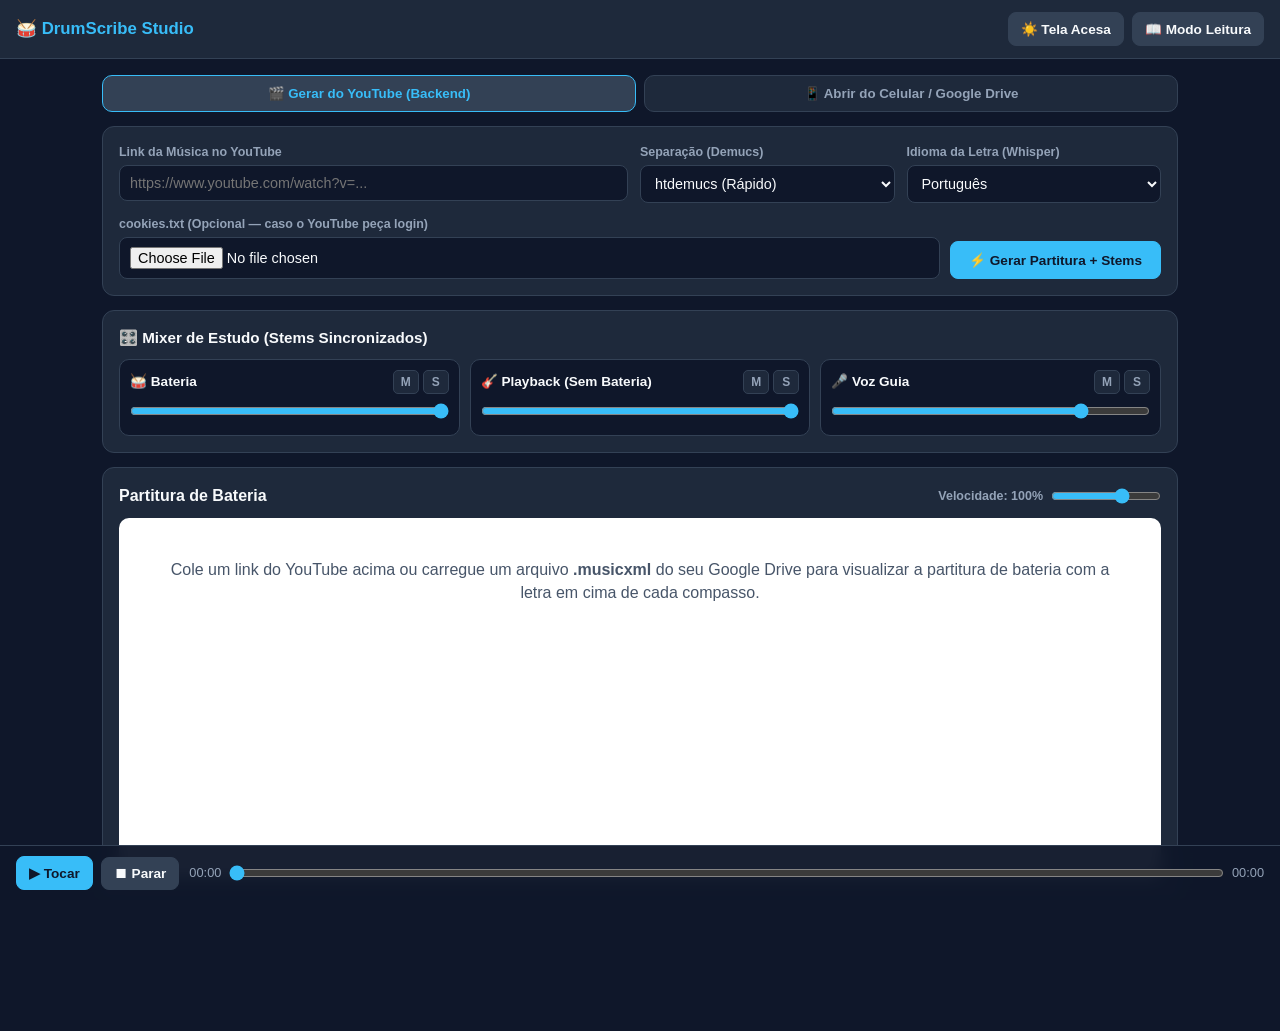
<file: static/index.html>
<!DOCTYPE html>
<html lang="pt-BR">
<head>
  <meta charset="UTF-8" />
  <meta name="viewport" content="width=device-width, initial-scale=1.0, maximum-scale=1.0, user-scalable=no" />
  <title>DrumScribe Studio — Partituras de Bateria &amp; Stems</title>
  <script src="../vendor/alphatab/alphaTab.min.js"></script>
  <style>
    :root {
      --bg: #0f172a;
      --surface: #1e293b;
      --surface-2: #334155;
      --primary: #38bdf8;
      --primary-hover: #0284c7;
      --accent: #22c55e;
      --danger: #ef4444;
      --warn: #f59e0b;
      --text: #f8fafc;
      --muted: #94a3b8;
      --border: #334155;
    }

    * { box-sizing: border-box; margin: 0; padding: 0; }
    body {
      font-family: -apple-system, BlinkMacSystemFont, "Segoe UI", Roboto, sans-serif;
      background: var(--bg);
      color: var(--text);
      line-height: 1.45;
      padding-bottom: 120px;
    }

    header {
      background: var(--surface);
      border-bottom: 1px solid var(--border);
      padding: 12px 16px;
      display: flex;
      justify-content: space-between;
      align-items: center;
      position: sticky;
      top: 0;
      z-index: 40;
    }

    .brand {
      font-weight: 700;
      font-size: 1.05rem;
      display: flex;
      align-items: center;
      gap: 8px;
      color: var(--primary);
    }

    .header-actions {
      display: flex;
      gap: 8px;
    }

    .btn {
      background: var(--surface-2);
      color: var(--text);
      border: 1px solid var(--border);
      padding: 8px 12px;
      border-radius: 8px;
      font-size: 0.85rem;
      font-weight: 600;
      cursor: pointer;
      display: inline-flex;
      align-items: center;
      gap: 6px;
      transition: 0.15s;
    }
    .btn:hover { filter: brightness(1.1); }
    .btn:disabled { opacity: 0.5; cursor: not-allowed; }
    .btn-primary { background: var(--primary); color: #0f172a; border-color: var(--primary); }
    .btn-accent { background: var(--accent); color: #052e16; border-color: var(--accent); }
    .btn-active { background: var(--warn); color: #0f172a; border-color: var(--warn); }

    .container {
      max-width: 1100px;
      margin: 16px auto;
      padding: 0 12px;
    }

    .tabs {
      display: flex;
      gap: 8px;
      margin-bottom: 14px;
    }
    .tab-btn {
      flex: 1;
      padding: 10px;
      background: var(--surface);
      border: 1px solid var(--border);
      color: var(--muted);
      border-radius: 10px;
      font-weight: 600;
      cursor: pointer;
      text-align: center;
    }
    .tab-btn.active {
      background: var(--surface-2);
      color: var(--primary);
      border-color: var(--primary);
    }

    .card {
      background: var(--surface);
      border: 1px solid var(--border);
      border-radius: 12px;
      padding: 16px;
      margin-bottom: 14px;
    }

    .grid-form {
      display: grid;
      grid-template-columns: 1fr;
      gap: 12px;
    }
    @media (min-width: 700px) {
      .grid-form { grid-template-columns: 2fr 1fr 1fr; }
    }

    label {
      display: block;
      font-size: 0.78rem;
      color: var(--muted);
      margin-bottom: 4px;
      font-weight: 600;
    }

    input[type="text"], select, input[type="file"] {
      width: 100%;
      background: var(--bg);
      color: var(--text);
      border: 1px solid var(--border);
      border-radius: 8px;
      padding: 9px 10px;
      font-size: 0.9rem;
    }

    .progress-wrap {
      margin-top: 14px;
      display: none;
    }
    .progress-bar-bg {
      width: 100%;
      height: 10px;
      background: var(--bg);
      border-radius: 999px;
      overflow: hidden;
      margin: 6px 0;
    }
    .progress-bar-fill {
      height: 100%;
      width: 0%;
      background: linear-gradient(90deg, var(--primary), var(--accent));
      transition: width 0.4s ease;
    }

    /* Mixer Multifaixas */
    .mixer-grid {
      display: grid;
      grid-template-columns: repeat(auto-fit, minmax(210px, 1fr));
      gap: 10px;
      margin-top: 10px;
    }
    .channel-strip {
      background: var(--bg);
      border: 1px solid var(--border);
      border-radius: 10px;
      padding: 10px;
    }
    .channel-header {
      display: flex;
      justify-content: space-between;
      align-items: center;
      margin-bottom: 8px;
      font-size: 0.85rem;
      font-weight: 600;
    }
    .ms-btns { display: flex; gap: 4px; }
    .ms-btn {
      width: 26px; height: 24px;
      border-radius: 5px;
      border: 1px solid var(--border);
      background: var(--surface);
      color: var(--muted);
      font-size: 0.75rem;
      font-weight: 700;
      cursor: pointer;
    }
    .ms-btn.mute.active { background: var(--danger); color: #fff; border-color: var(--danger); }
    .ms-btn.solo.active { background: var(--warn); color: #000; border-color: var(--warn); }

    input[type="range"] {
      width: 100%;
      accent-color: var(--primary);
    }

    /* Área da Partitura AlphaTab */
    .score-toolbar {
      display: flex;
      flex-wrap: wrap;
      justify-content: space-between;
      align-items: center;
      gap: 8px;
      margin-bottom: 10px;
    }
    #alphaTabContainer {
      background: #ffffff;
      color: #000000;
      border-radius: 10px;
      padding: 10px;
      min-height: 360px;
      overflow-x: auto;
    }

    body.reading-mode header,
    body.reading-mode .setup-section {
      display: none !important;
    }
    body.reading-mode .container {
      max-width: 100%;
      margin: 0;
      padding: 4px;
    }

    /* Barra Fixa de Transporte (Player) */
    .transport-bar {
      position: fixed;
      bottom: 0; left: 0; right: 0;
      background: rgba(15, 23, 42, 0.96);
      backdrop-filter: blur(8px);
      border-top: 1px solid var(--border);
      padding: 10px 16px;
      display: flex;
      flex-wrap: wrap;
      align-items: center;
      justify-content: space-between;
      gap: 10px;
      z-index: 50;
    }
    .transport-controls {
      display: flex;
      align-items: center;
      gap: 8px;
    }
    .timeline-box {
      flex: 1;
      min-width: 180px;
      display: flex;
      align-items: center;
      gap: 8px;
      font-size: 0.8rem;
      color: var(--muted);
    }
    .hidden { display: none !important; }
  </style>
</head>
<body>

<header>
  <div class="brand">🥁 DrumScribe Studio</div>
  <div class="header-actions">
    <button id="wakeLockBtn" class="btn" title="Impede a tela do celular de apagar">☀️ Tela Acesa</button>
    <button id="readingModeBtn" class="btn">📖 Modo Leitura</button>
  </div>
</header>

<div class="container">
  <div class="setup-section">
    <div class="tabs">
      <button class="tab-btn active" data-tab="youtubeTab">🎬 Gerar do YouTube (Backend)</button>
      <button class="tab-btn" data-tab="localTab">📱 Abrir do Celular / Google Drive</button>
    </div>

    <!-- ABA 1: YOUTUBE + BACKEND -->
    <div id="youtubeTab" class="card">
      <div class="grid-form">
        <div>
          <label for="ytUrl">Link da Música no YouTube</label>
          <input type="text" id="ytUrl" placeholder="https://www.youtube.com/watch?v=..." />
        </div>
        <div>
          <label for="demucsModel">Separação (Demucs)</label>
          <select id="demucsModel">
            <option value="htdemucs" selected>htdemucs (Rápido)</option>
            <option value="htdemucs_ft">htdemucs_ft (Alta Precisão)</option>
          </select>
        </div>
        <div>
          <label for="whisperLang">Idioma da Letra (Whisper)</label>
          <select id="whisperLang">
            <option value="pt" selected>Português</option>
            <option value="en">Inglês</option>
            <option value="es">Espanhol</option>
            <option value="auto">Detectar Automaticamente</option>
          </select>
        </div>
      </div>

      <div style="display:flex; flex-wrap:wrap; gap:10px; align-items:flex-end; margin-top:12px;">
        <div style="flex:1; min-width:200px;">
          <label for="cookiesFile">cookies.txt (Opcional — caso o YouTube peça login)</label>
          <input type="file" id="cookiesFile" accept=".txt" />
        </div>
        <button id="generateBtn" class="btn btn-primary" style="padding:10px 18px;">
          ⚡ Gerar Partitura + Stems
        </button>
      </div>

      <div id="progressWrap" class="progress-wrap">
        <div style="display:flex; justify-content:space-between; font-size:0.83rem;">
          <span id="progressText">Iniciando...</span>
          <span id="progressPct">0%</span>
        </div>
        <div class="progress-bar-bg">
          <div id="progressFill" class="progress-bar-fill"></div>
        </div>
      </div>
    </div>

    <!-- ABA 2: ABRIR ARQUIVOS DO DRIVE / CELULAR (GERADOS NO COLAB) -->
    <div id="localTab" class="card hidden">
      <p style="font-size:0.85rem; color:var(--muted); margin-bottom:10px;">
        Selecione os arquivos salvos no seu <strong>Google Drive</strong> ou memória do celular (gerados pelo Google Colab ou baixados anteriormente):
      </p>
      <div class="grid-form">
        <div>
          <label for="localXml">1. Partitura (.musicxml ou .xml)</label>
          <input type="file" id="localXml" accept=".musicxml,.xml,.mid,.gp,.gp5,.gpx" />
        </div>
        <div>
          <label for="localDrums">2. Faixa Bateria (drums.wav / .mp3)</label>
          <input type="file" id="localDrums" accept="audio/*" />
        </div>
        <div>
          <label for="localPlayback">3. Playback sem Bateria (.wav / .mp3)</label>
          <input type="file" id="localPlayback" accept="audio/*" />
        </div>
      </div>
      <div style="margin-top:12px; display:flex; gap:10px; align-items:flex-end; flex-wrap:wrap;">
        <div style="flex:1; min-width:200px;">
          <label for="localVocals">4. Faixa Voz (Opcional — vocals.wav / .mp3)</label>
          <input type="file" id="localVocals" accept="audio/*" />
        </div>
        <button id="loadLocalBtn" class="btn btn-accent" style="padding:10px 18px;">
          📂 Carregar no Estúdio
        </button>
      </div>
    </div>

    <!-- MIXER DE FAIXAS -->
    <div class="card">
      <div style="display:flex; justify-content:space-between; align-items:center; flex-wrap:wrap; gap:8px;">
        <strong style="font-size:0.95rem;">🎛️ Mixer de Estudo (Stems Sincronizados)</strong>
        <div id="downloadLinks" style="display:flex; gap:8px; flex-wrap:wrap;"></div>
      </div>

      <div class="mixer-grid">
        <div class="channel-strip" data-track="drums">
          <div class="channel-header">
            <span>🥁 Bateria</span>
            <div class="ms-btns">
              <button class="ms-btn mute" data-action="mute">M</button>
              <button class="ms-btn solo" data-action="solo">S</button>
            </div>
          </div>
          <input type="range" min="0" max="1" step="0.02" value="1" class="vol-slider" />
        </div>

        <div class="channel-strip" data-track="no_drums">
          <div class="channel-header">
            <span>🎸 Playback (Sem Bateria)</span>
            <div class="ms-btns">
              <button class="ms-btn mute" data-action="mute">M</button>
              <button class="ms-btn solo" data-action="solo">S</button>
            </div>
          </div>
          <input type="range" min="0" max="1" step="0.02" value="1" class="vol-slider" />
        </div>

        <div class="channel-strip" data-track="vocals">
          <div class="channel-header">
            <span>🎤 Voz Guia</span>
            <div class="ms-btns">
              <button class="ms-btn mute" data-action="mute">M</button>
              <button class="ms-btn solo" data-action="solo">S</button>
            </div>
          </div>
          <input type="range" min="0" max="1" step="0.02" value="0.8" class="vol-slider" />
        </div>
      </div>
    </div>
  </div>

  <!-- PARTITURA INTERATIVA -->
  <div class="card">
    <div class="score-toolbar">
      <div>
        <strong id="songTitleDisplay">Partitura de Bateria</strong>
        <span id="songMetaDisplay" style="font-size:0.8rem; color:var(--muted); margin-left:8px;"></span>
      </div>
      <div style="display:flex; gap:8px; align-items:center;">
        <label style="margin:0;">Velocidade: <span id="speedVal">100%</span></label>
        <input type="range" id="speedSlider" min="0.5" max="1.25" step="0.05" value="1.0" style="width:110px;" />
        <button id="exitReadingBtn" class="btn hidden">Sair Leitura</button>
      </div>
    </div>
    <div id="alphaTabContainer">
      <p style="padding:30px; text-align:center; color:#475569;">
        Cole um link do YouTube acima ou carregue um arquivo <strong>.musicxml</strong> do seu Google Drive para visualizar a partitura de bateria com a letra em cima de cada compasso.
      </p>
    </div>
  </div>
</div>

<!-- BARRA DE TRANSPORTE -->
<div class="transport-bar">
  <div class="transport-controls">
    <button id="playPauseBtn" class="btn btn-primary">▶ Tocar</button>
    <button id="stopBtn" class="btn">⏹ Parar</button>
  </div>
  <div class="timeline-box">
    <span id="timeCurrent">00:00</span>
    <input type="range" id="seekSlider" min="0" max="100" step="0.1" value="0" />
    <span id="timeTotal">00:00</span>
  </div>
</div>

<script>
  // --- 1. Alternância de Abas ---
  document.querySelectorAll('.tab-btn').forEach(btn => {
    btn.addEventListener('click', () => {
      document.querySelectorAll('.tab-btn').forEach(b => b.classList.remove('active'));
      btn.classList.add('active');
      document.getElementById('youtubeTab').classList.add('hidden');
      document.getElementById('localTab').classList.add('hidden');
      document.getElementById(btn.dataset.tab).classList.remove('hidden');
    });
  });

  // --- 2. Screen Wake Lock (Manter tela acesa no celular) ---
  let wakeLock = null;
  const wakeLockBtn = document.getElementById('wakeLockBtn');
  wakeLockBtn.addEventListener('click', async () => {
    if (!('wakeLock' in navigator)) {
      alert('Seu navegador não suporta bloqueio de descanso de tela.');
      return;
    }
    try {
      if (!wakeLock) {
        wakeLock = await navigator.wakeLock.request('screen');
        wakeLockBtn.classList.add('btn-active');
        wakeLockBtn.textContent = '☀️ Tela Travada';
        wakeLock.addEventListener('release', () => {
          wakeLock = null;
          wakeLockBtn.classList.remove('btn-active');
          wakeLockBtn.textContent = '☀️ Tela Acesa';
        });
      } else {
        await wakeLock.release();
      }
    } catch (err) {
      console.warn('WakeLock erro:', err);
    }
  });

  // --- 3. Modo Leitura Tela Cheia ---
  const readingModeBtn = document.getElementById('readingModeBtn');
  const exitReadingBtn = document.getElementById('exitReadingBtn');
  function toggleReadingMode() {
    document.body.classList.toggle('reading-mode');
    const active = document.body.classList.contains('reading-mode');
    exitReadingBtn.classList.toggle('hidden', !active);
    if (alphaApi) alphaApi.render();
  }
  readingModeBtn.addEventListener('click', toggleReadingMode);
  exitReadingBtn.addEventListener('click', toggleReadingMode);

  // --- 4. Renderização AlphaTab ---
  let alphaApi = null;
  function loadScoreIntoAlphaTab(urlOrBuffer) {
    const container = document.getElementById('alphaTabContainer');
    container.innerHTML = '';
    if (alphaApi) {
      alphaApi.destroy();
      alphaApi = null;
    }

    alphaApi = new alphaTab.AlphaTabApi(container, {
      core: {
        engine: 'svg',
        useWorker: false,
        fontDirectory: new URL('../vendor/alphatab/font/', document.baseURI).href,
        logLevel: 'warning'
      },
      display: {
        layoutMode: alphaTab.LayoutMode.Page,
        staveProfile: alphaTab.StaveProfile.Score
      },
      player: {
        enablePlayer: false // Usamos nossos stems reais sincronizados
      }
    });

    if (typeof urlOrBuffer === 'string') {
      alphaApi.load(urlOrBuffer);
    } else {
      alphaApi.load(urlOrBuffer);
    }
  }

  // --- 5. Engine de Áudio Multifaixas Sincronizado ---
  const tracks = {
    drums: { audio: new Audio(), vol: 1.0, mute: false, solo: false, loaded: false },
    no_drums: { audio: new Audio(), vol: 1.0, mute: false, solo: false, loaded: false },
    vocals: { audio: new Audio(), vol: 0.8, mute: false, solo: false, loaded: false }
  };

  Object.values(tracks).forEach(t => {
    t.audio.preload = 'auto';
    t.audio.preservesPitch = true;
  });

  function updateMixerVolumes() {
    const anySolo = Object.values(tracks).some(t => t.solo);
    Object.values(tracks).forEach(t => {
      if (anySolo) {
        t.audio.volume = t.solo ? t.vol : 0;
      } else {
        t.audio.volume = t.mute ? 0 : t.vol;
      }
    });
  }

  document.querySelectorAll('.channel-strip').forEach(strip => {
    const name = strip.dataset.track;
    const slider = strip.querySelector('.vol-slider');
    const muteBtn = strip.querySelector('[data-action="mute"]');
    const soloBtn = strip.querySelector('[data-action="solo"]');

    slider.addEventListener('input', () => {
      tracks[name].vol = parseFloat(slider.value);
      updateMixerVolumes();
    });

    muteBtn.addEventListener('click', () => {
      tracks[name].mute = !tracks[name].mute;
      muteBtn.classList.toggle('active', tracks[name].mute);
      updateMixerVolumes();
    });

    soloBtn.addEventListener('click', () => {
      tracks[name].solo = !tracks[name].solo;
      soloBtn.classList.toggle('active', tracks[name].solo);
      updateMixerVolumes();
    });
  });

  function setTrackSource(name, src) {
    if (!src) return;
    tracks[name].audio.src = src;
    tracks[name].loaded = true;
  }

  function getMasterTrack() {
    if (tracks.no_drums.loaded) return tracks.no_drums.audio;
    if (tracks.drums.loaded) return tracks.drums.audio;
    if (tracks.vocals.loaded) return tracks.vocals.audio;
    return null;
  }

  const playPauseBtn = document.getElementById('playPauseBtn');
  const stopBtn = document.getElementById('stopBtn');
  const seekSlider = document.getElementById('seekSlider');
  const speedSlider = document.getElementById('speedSlider');
  const speedVal = document.getElementById('speedVal');
  const timeCurrent = document.getElementById('timeCurrent');
  const timeTotal = document.getElementById('timeTotal');

  function formatTime(sec) {
    if (!isFinite(sec)) return '00:00';
    const m = Math.floor(sec / 60);
    const s = Math.floor(sec % 60);
    return `${String(m).padStart(2, '0')}:${String(s).padStart(2, '0')}`;
  }

  let isPlaying = false;

  playPauseBtn.addEventListener('click', async () => {
    const master = getMasterTrack();
    if (!master) {
      alert('Carregue uma música primeiro.');
      return;
    }

    if (!isPlaying) {
      const t = master.currentTime;
      const rate = parseFloat(speedSlider.value);
      updateMixerVolumes();
      for (const tr of Object.values(tracks)) {
        if (tr.loaded) {
          tr.audio.currentTime = t;
          tr.audio.playbackRate = rate;
          await tr.audio.play();
        }
      }
      isPlaying = true;
      playPauseBtn.textContent = '⏸ Pausar';
    } else {
      for (const tr of Object.values(tracks)) {
        if (tr.loaded) tr.audio.pause();
      }
      isPlaying = false;
      playPauseBtn.textContent = '▶ Tocar';
    }
  });

  stopBtn.addEventListener('click', () => {
    for (const tr of Object.values(tracks)) {
      if (tr.loaded) {
        tr.audio.pause();
        tr.audio.currentTime = 0;
      }
    }
    isPlaying = false;
    playPauseBtn.textContent = '▶ Tocar';
    seekSlider.value = 0;
    timeCurrent.textContent = '00:00';
  });

  speedSlider.addEventListener('input', () => {
    const rate = parseFloat(speedSlider.value);
    speedVal.textContent = `${Math.round(rate * 100)}%`;
    for (const tr of Object.values(tracks)) {
      if (tr.loaded) tr.audio.playbackRate = rate;
    }
  });

  seekSlider.addEventListener('input', () => {
    const master = getMasterTrack();
    if (!master || !isFinite(master.duration)) return;
    const targetTime = (parseFloat(seekSlider.value) / 100) * master.duration;
    for (const tr of Object.values(tracks)) {
      if (tr.loaded) tr.audio.currentTime = targetTime;
    }
  });

  setInterval(() => {
    const master = getMasterTrack();
    if (!master || !isFinite(master.duration)) return;
    timeCurrent.textContent = formatTime(master.currentTime);
    timeTotal.textContent = formatTime(master.duration);
    seekSlider.value = (master.currentTime / master.duration) * 100;

    // Mantém faixas alinhadas se houver pequeno desvio no mobile
    if (isPlaying) {
      for (const tr of Object.values(tracks)) {
        if (tr.loaded && tr.audio !== master && Math.abs(tr.audio.currentTime - master.currentTime) > 0.08) {
          tr.audio.currentTime = master.currentTime;
        }
      }
    }
  }, 250);

  // --- 6. Integração com Backend FastAPI (YouTube) ---
  const generateBtn = document.getElementById('generateBtn');
  const progressWrap = document.getElementById('progressWrap');
  const progressText = document.getElementById('progressText');
  const progressPct = document.getElementById('progressPct');
  const progressFill = document.getElementById('progressFill');

  generateBtn.addEventListener('click', async () => {
    const url = document.getElementById('ytUrl').value.trim();
    if (!url) {
      alert('Cole o link de um vídeo do YouTube.');
      return;
    }

    const formData = new FormData();
    formData.append('url', url);
    formData.append('demucs_model', document.getElementById('demucsModel').value);
    formData.append('whisper_model', 'small');
    formData.append('language', document.getElementById('whisperLang').value);

    const cookiesInput = document.getElementById('cookiesFile');
    if (cookiesInput.files.length > 0) {
      formData.append('cookies_file', cookiesInput.files[0]);
    }

    generateBtn.disabled = true;
    progressWrap.style.display = 'block';
    progressText.textContent = 'Enviando tarefa para o servidor...';
    progressPct.textContent = '5%';
    progressFill.style.width = '5%';

    try {
      const resp = await fetch('/api/process', { method: 'POST', body: formData });
      if (!resp.ok) throw new Error('Falha ao iniciar o processamento.');
      const { job_id } = await resp.json();

      const poll = setInterval(async () => {
        const stResp = await fetch(`/api/status/${job_id}`);
        const st = await stResp.json();

        progressText.textContent = st.step || 'Processando...';
        progressPct.textContent = `${st.progress || 0}%`;
        progressFill.style.width = `${st.progress || 0}%`;

        if (st.status === 'completed') {
          clearInterval(poll);
          generateBtn.disabled = false;
          const res = st.result;

          document.getElementById('songTitleDisplay').textContent = res.title;
          document.getElementById('songMetaDisplay').textContent = `• ${res.bpm} BPM • ${res.measures} compassos`;

          loadScoreIntoAlphaTab(`/api/files/${job_id}/${res.musicxml}`);

          if (res.audio_mp3.drums) setTrackSource('drums', `/api/files/${job_id}/${res.audio_mp3.drums}`);
          if (res.audio_mp3.no_drums) setTrackSource('no_drums', `/api/files/${job_id}/${res.audio_mp3.no_drums}`);
          if (res.audio_mp3.vocals) setTrackSource('vocals', `/api/files/${job_id}/${res.audio_mp3.vocals}`);

          const dlDiv = document.getElementById('downloadLinks');
          dlDiv.innerHTML = `
            <a class="btn" href="/api/files/${job_id}/${res.musicxml}" download>📄 Baixar MusicXML</a>
            <a class="btn btn-accent" href="/api/files/${job_id}/${res.zip}" download>📦 Baixar Kit WAV + MIDI (.zip)</a>
          `;
        } else if (st.status === 'error') {
          clearInterval(poll);
          generateBtn.disabled = false;
          alert('Erro no servidor: ' + st.error);
        }
      }, 2500);

    } catch (err) {
      generateBtn.disabled = false;
      alert(err.message);
    }
  });

  // --- 7. Modo Local / Google Drive (Arquivos gerados no Colab) ---
  document.getElementById('loadLocalBtn').addEventListener('click', async () => {
    const xmlFile = document.getElementById('localXml').files[0];
    const drumsFile = document.getElementById('localDrums').files[0];
    const playbackFile = document.getElementById('localPlayback').files[0];
    const vocalsFile = document.getElementById('localVocals').files[0];

    if (!xmlFile) {
      alert('Selecione pelo menos o arquivo .musicxml da partitura.');
      return;
    }

    const buffer = await xmlFile.arrayBuffer();
    loadScoreIntoAlphaTab(new Uint8Array(buffer));
    document.getElementById('songTitleDisplay').textContent = xmlFile.name.replace(/\.[^/.]+$/, '');
    document.getElementById('songMetaDisplay').textContent = '• Arquivo Local / Google Drive';

    if (drumsFile) setTrackSource('drums', URL.createObjectURL(drumsFile));
    if (playbackFile) setTrackSource('no_drums', URL.createObjectURL(playbackFile));
    if (vocalsFile) setTrackSource('vocals', URL.createObjectURL(vocalsFile));
  });
</script>
</body>
</html>
</file>
